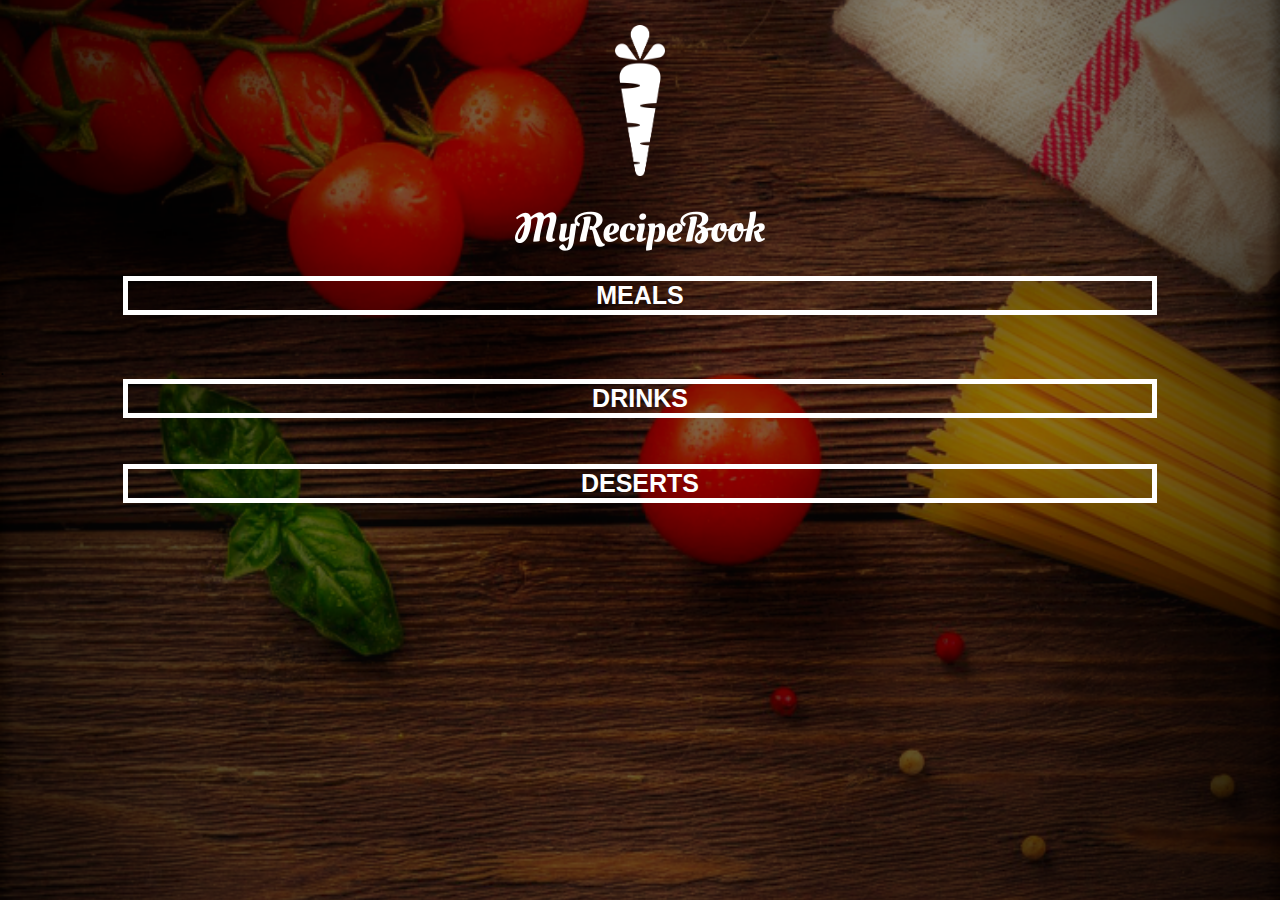
<file: index.html>
<!DOCTYPE html>
<html>
     <head>

	<link rel="stylesheet" href="style.css" > 
	<link rel="stylesheet" href="fontawesome/css/all.css">
	
		 <title>MY RECIPE BOOK</title>
		 </head>
		  
		 <body class="body-home">
		     <div id="home">
			 
			 <img src="images/logo-img.png" id="home-logo-img">
		     <img src="images/logo-text.png" id="home-logo-text"/>
			 
				 
				 <div class="home-menu">
				 
				 <div style="text-align:center">
				 <a href="meals.html" class="home-menu-item">
				    
				      MEALS
				 </a>
				 </div>
				 <br></br>.
				<div style="text-align:center">
                <a href="drinks.html" class="home-menu-item">
				   DRINKS	 
				 </a>
				 </div>
				 <br></br>
				 <div style="text-align:center">
				  <a href="deserts.html" class="home-menu-item">
				     DESERTS
				 </a>
				 
				 </div>
			 </div>
		</body>
	</html>
</file>
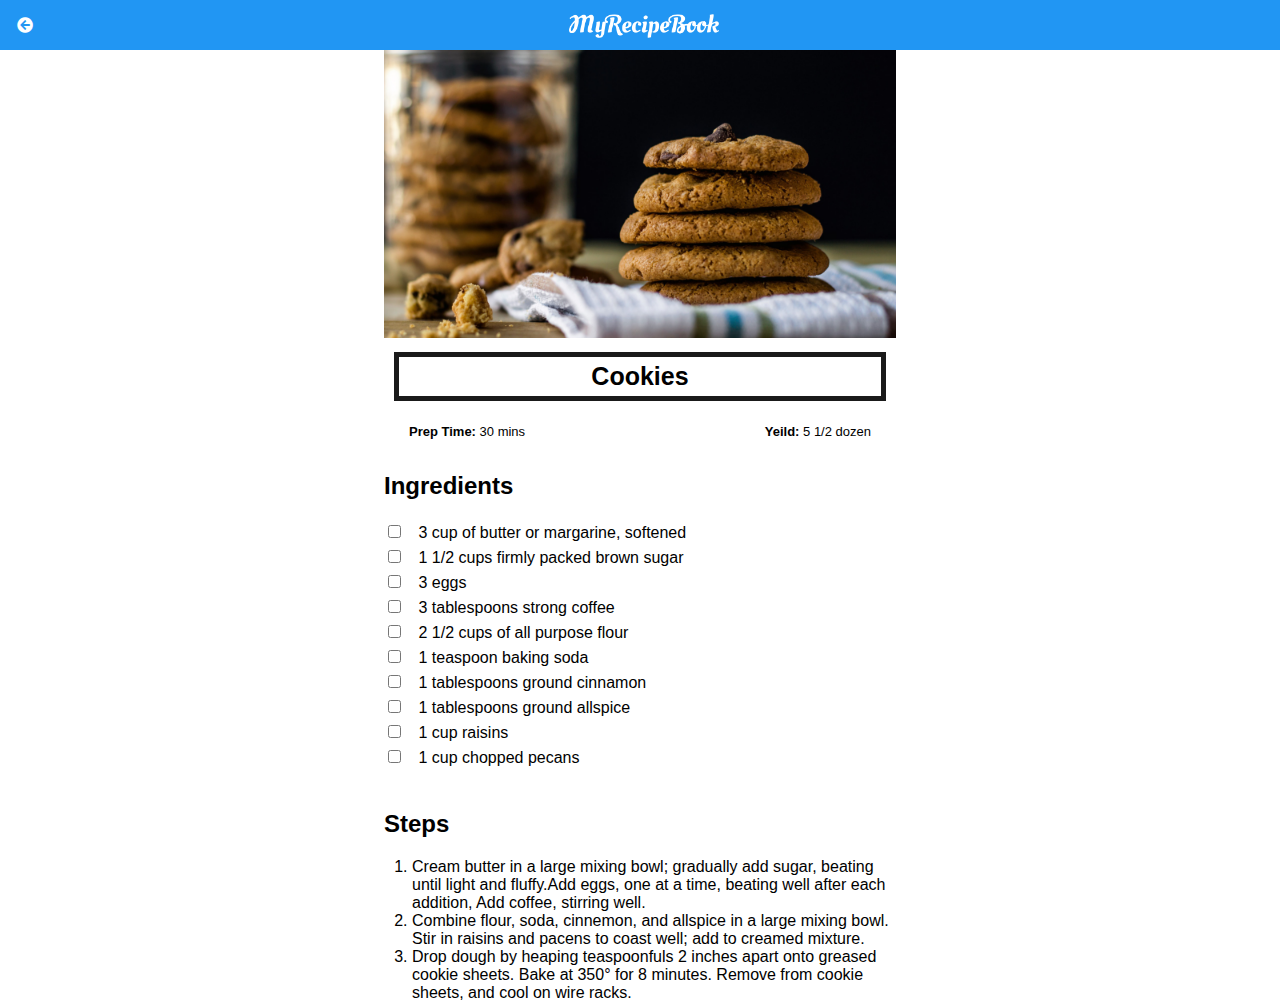
<file: cookies.html>
<!DOCTYPE html>
<html>
    <head>
        <link rel="stylesheet" href="style.css">
        <link rel="stylesheet" href="fontawesome/css/all.css">
        <title>My Recipe Book | Deserts | Cookies</title>
    </head>
    <body class="body-recipes">
        
        <div class="header">
            <a href="deserts.html">
                <i class="fas fa-arrow-circle-left"></i>
            </a>
          
		  <img src="images/logo-text.png" />
             
            
            
        </div>
        
        <div id="recipe">
            
            <div class="recipe-details">
                <img src="images/cookies.png">
                
                <h1>Cookies</h1>
                
                <div class="recipe-details-info">
                    <p><b>Prep Time: </b> 30 mins</p>
                    <p style="float: right"><b>Yeild: </b> 5 1/2 dozen</p>
                </div>
                
                <div class="recipe-details-ingredients">
                    <h2>Ingredients</h2>
                    
                    <input id="check-01" type="checkbox">
                    <label for="check-01">3 cup of butter or margarine, softened
                    </label>
                    <br/>
                    <input id="check-02" type="checkbox">
                    <label for="check-02">1 1/2 cups firmly packed brown sugar
                    </label>
                    <br/> 
                    <input id="check-03" type="checkbox">
                    <label for="check">3 eggs
                    </label>
                    <br/> 
                    <input id="check-04" type="checkbox">
                    <label for="check-04">3 tablespoons strong coffee</label>
                    <br/> 
                    <input id="check-05" type="checkbox">
                    <label for="check-05">2 1/2 cups of all purpose flour</label>
                    <br/>
                    <input id="check-06" type="checkbox">
                    <label for="check-06">1 teaspoon baking soda</label>
                    <br/>
                    <input id="check-07" type="checkbox">
                    <label for="check-07">1 tablespoons ground cinnamon</label>
                    <br/> 
                    <input id="check-08" type="checkbox">
                    <label for="check-08">1 tablespoons ground allspice</label>
                    <br/> 
                    <input id="check-09" type="checkbox">
                    <label for="check-09">1 cup raisins</label>
                    <br/> 
                    <input id="check-10" type="checkbox">
                    <label for="check-10">1 cup chopped pecans</label>
                </div>
                
                <div class="recipe-details-steps">
                    <h2>Steps</h2>
                    
                    <ol>
                        <li>Cream butter in a large mixing bowl; gradually add sugar, beating until light and fluffy.Add eggs, one at a time, beating well after each addition, Add coffee, stirring well.</li>
                        <li>Combine flour, soda, cinnemon, and allspice in a large mixing bowl. Stir in raisins and pacens to coast well; add to creamed mixture.</li>
                        <li>Drop dough by heaping teaspoonfuls 2 inches apart onto greased cookie sheets. Bake at 350&deg; for 8 minutes. Remove from cookie sheets, and cool on wire racks.</li>
                    </ol>
                </div>
                
            </div>
            
        </div>
    </body>
</html>
</file>
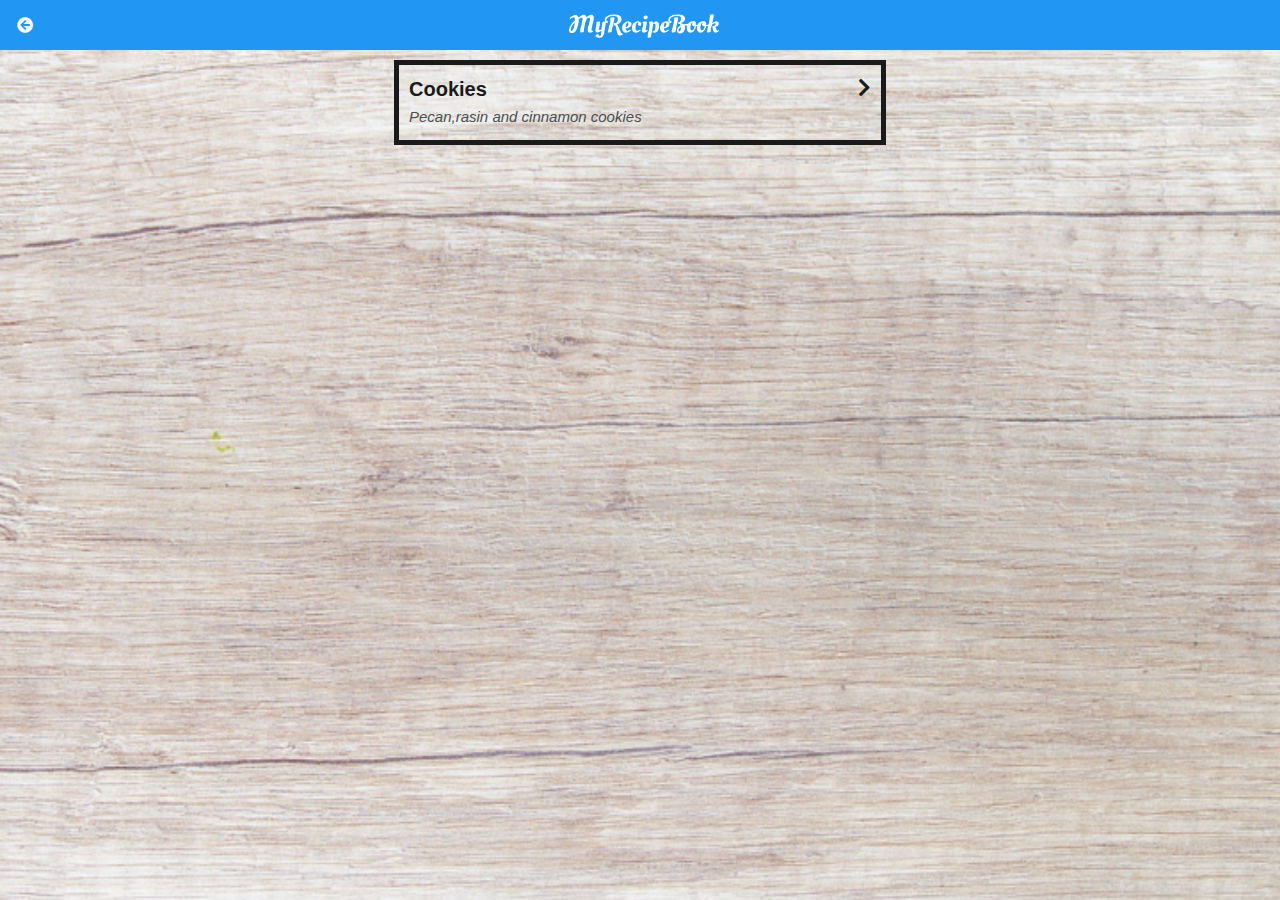
<file: deserts.html>
<!DOCTYPE html>
<html>
    <head>
        <link rel="stylesheet" href="style.css">
        <link rel="stylesheet" href="fontawesome/css/all.css">
        <title>My Recipe Book | Deserts</title>
    </head>
    <body class="body-meals">
        
        <div class="header">
            <a href="index.html">
                <i class="fas fa-arrow-circle-left"></i>
            </a>
            
         <a href="index.html"> <img src="images/logo-text.png"/>
            
        </div>
        
        <div id="meals">
            
            <div class="meals-list">
                
                <a href="cookies.html">
                    
                    <div class="meals-list-item">
                        
                                                <h1>Cookies<i class="fas fa-chevron-right"></i></h1>
                       <p> Pecan,rasin and cinnamon cookies</p>
                        
                    </div>
                </a>
            </div>
        </div>
    </body>
</html>
<html>
</file>
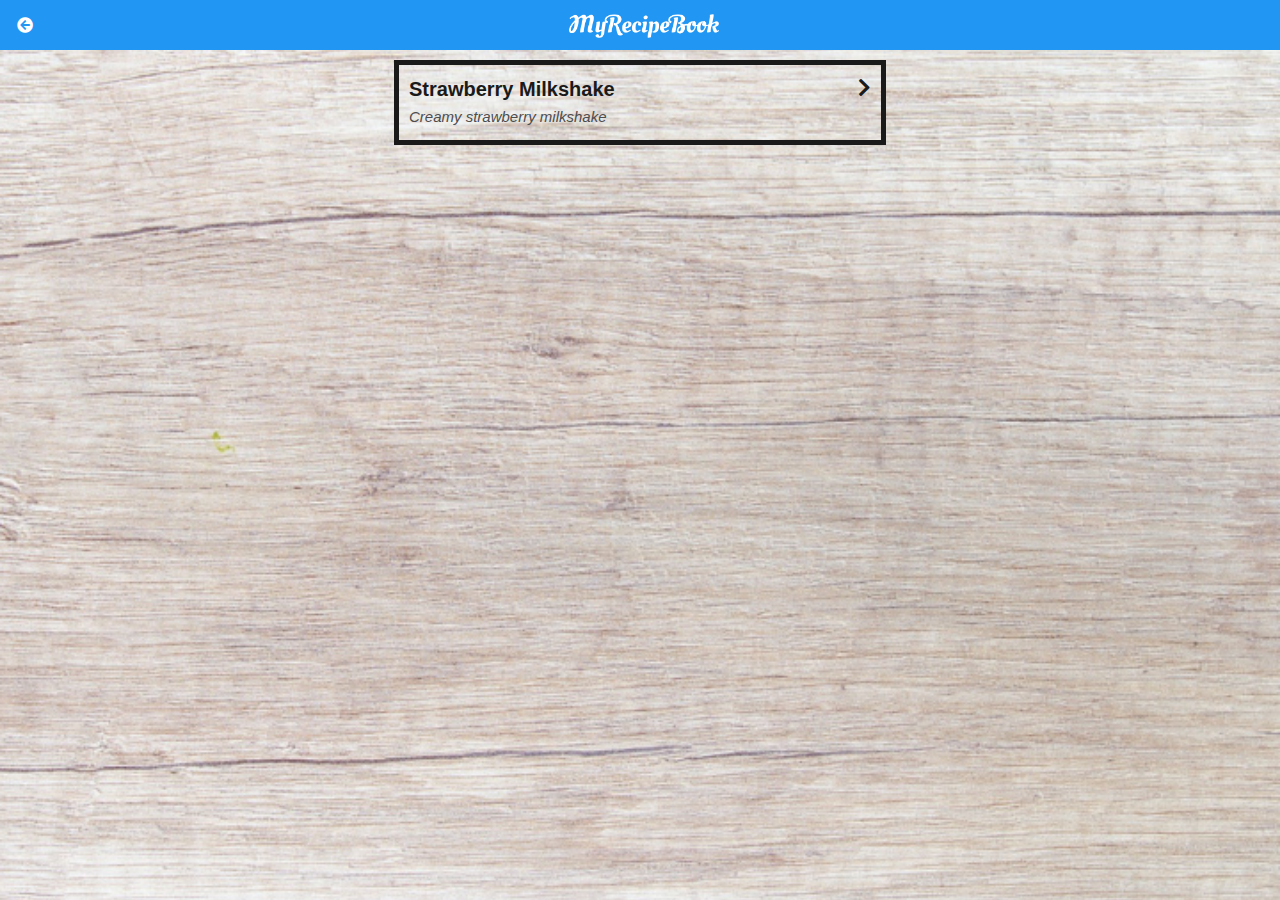
<file: drinks.html>
<!DOCTYPE html>
<html>
    <head>
        <link rel="stylesheet" href="style.css">
        <link rel="stylesheet" href="fontawesome/css/all.css">
        <title>My Recipe Book | Drinks</title>
    </head>
    <body class="body-meals">
        
        <div class="header">
            <a href="index.html">
                <i class="fas fa-arrow-circle-left"></i>
            </a>
            
         <a href="index.html"> <img src="images/logo-text.png"/>
            
        </div>
        
        <div id="meals">
            
            <div class="meals-list">
                
                <a href="strawberrymilkshake.html">
                    
                    <div class="meals-list-item">
                        
                                                <h1>Strawberry Milkshake<i class="fas fa-chevron-right"></i></h1>
                       <p> Creamy strawberry milkshake</p>
                        
                    </div>
                </a>
            </div>
        </div>
    </body>
</html>
</file>
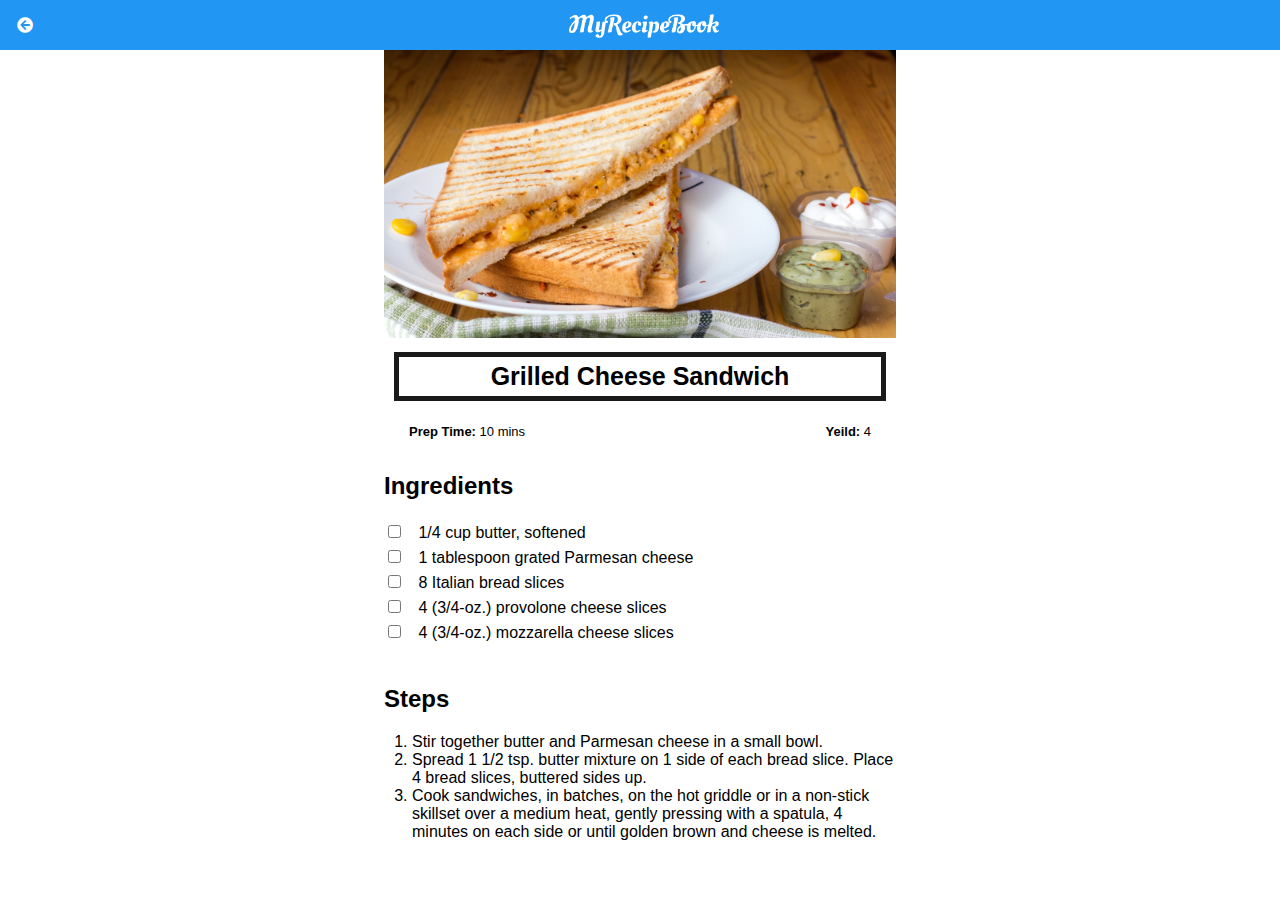
<file: grilledcheese.html>
<!DOCTYPE html>
<html>
    <head>
        <link rel="stylesheet" href="style.css">
        <link rel="stylesheet" href="fontawesome/css/all.css">
        <title>My Recipe Book | Meals | Gilled Cheese</title>
    </head>
    <body class="body-recipes">
        
        <div class="header">
            <a href="meals.html">
                <i class="fas fa-arrow-circle-left"></i>
            </a>
            
             <img src="images/logo-text.png"/>
            
        </div>
        
        <div id="recipe">
            
            <div class="recipe-details">
                <img src="images/grilledCheese.png">
                
                <h1>Grilled Cheese Sandwich</h1>
                
                <div class="recipe-details-info">
                    <p><b>Prep Time: </b> 10 mins</p>
                    <p style="float: right"><b>Yeild: </b> 4</p>
                </div>
                
                <div class="recipe-details-ingredients">
                    <h2>Ingredients</h2>
                    
                    <input id="check-01" type="checkbox">
                    <label for="check-01">1/4 cup butter, softened</label>
                    <br/>
                    <input id="check-02" type="checkbox">
                    <label for="check-02">1 tablespoon grated Parmesan cheese</label>
                    <br/> 
                    <input id="check-03" type="checkbox">
                    <label for="check-03">8 Italian bread slices</label>
                    <br/> 
                    <input id="check-04" type="checkbox">
                    <label for="check-04">4 (3/4-oz.) provolone cheese slices</label>
                    <br/> 
                    <input id="check-05" type="checkbox">
                    <label for="check-05">4 (3/4-oz.) mozzarella cheese slices</label>
                </div>
                
                <div class="recipe-details-steps">
                    <h2>Steps</h2>
                    
                    <ol>
                        <li>Stir together butter and Parmesan cheese in a small bowl.</li>
                        <li>Spread 1 1/2 tsp. butter mixture on 1 side of each bread slice. Place 4 bread slices, buttered sides up.</li>
                        <li>Cook sandwiches, in batches, on the hot griddle or in a non-stick skillset over a medium heat, gently pressing with a spatula, 4 minutes on each side or until golden brown and cheese is melted.</li>
                    </ol>
                </div>
                
            </div>
            
        </div>
    </body>
</html>
</file>
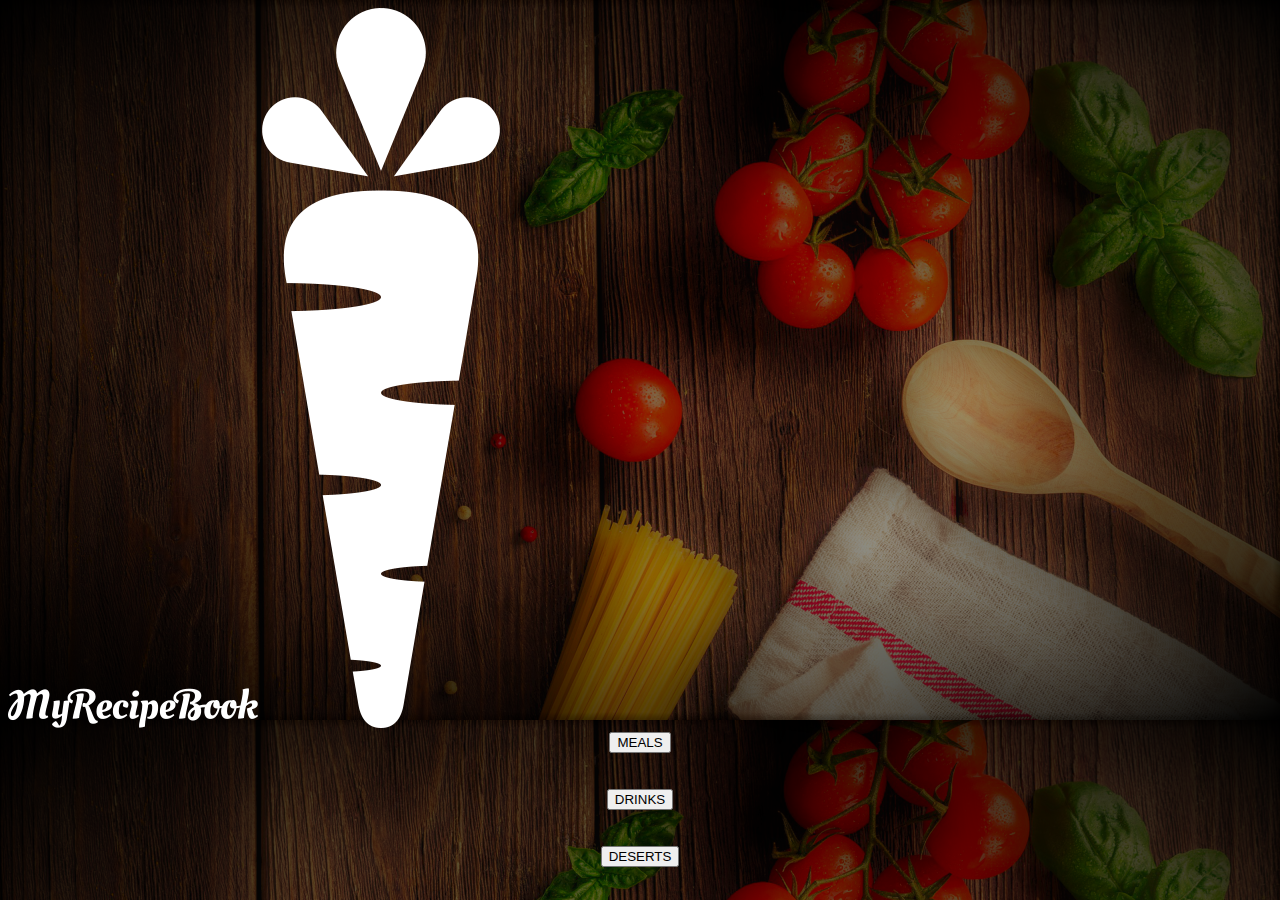
<file: indexr.html>
<!DOCTYPE html>
<html>
     <head>

	    
		 <style type="text/css">
roundedbutton{
text-decoration: none;
background-colour: blue;
text-align:center;
padding: 15px 25px;
display: inline-block;
}
body{
background-image:url('images/background-01-land.png');
</style>
</head>
</html>


		 <title>MY RECIPE BOOK</title>
		 </head>
		  
		 <body class="body-home">
		     <div id="home">
			 
			 <img src="images/logo-text.png" id="home-logo-img">
		     <img src="images/logo-img.png"/>
			 
				 
				 <div class="home-menu">
				 
				 <div style="text-align:center">
				 <a href="meals.html" class="home-menu-item">
				    
				     <button > MEALS</button>
				 </a>
				 </div>
				 <br></br>
				<div style="text-align:center">
                <a href="drinks.html" class="home-menu-item">
				     <button>DRINKS</button> 	 
				 </a>
				 </div>
				 <br></br>
				 <div style="text-align:center">
				  <a href="deserts.html" class="home-menu-item">
				     <button>DESERTS</button>
				 </a>
				 
				 </div>
			 </div>
		</body>
	</html>
</file>
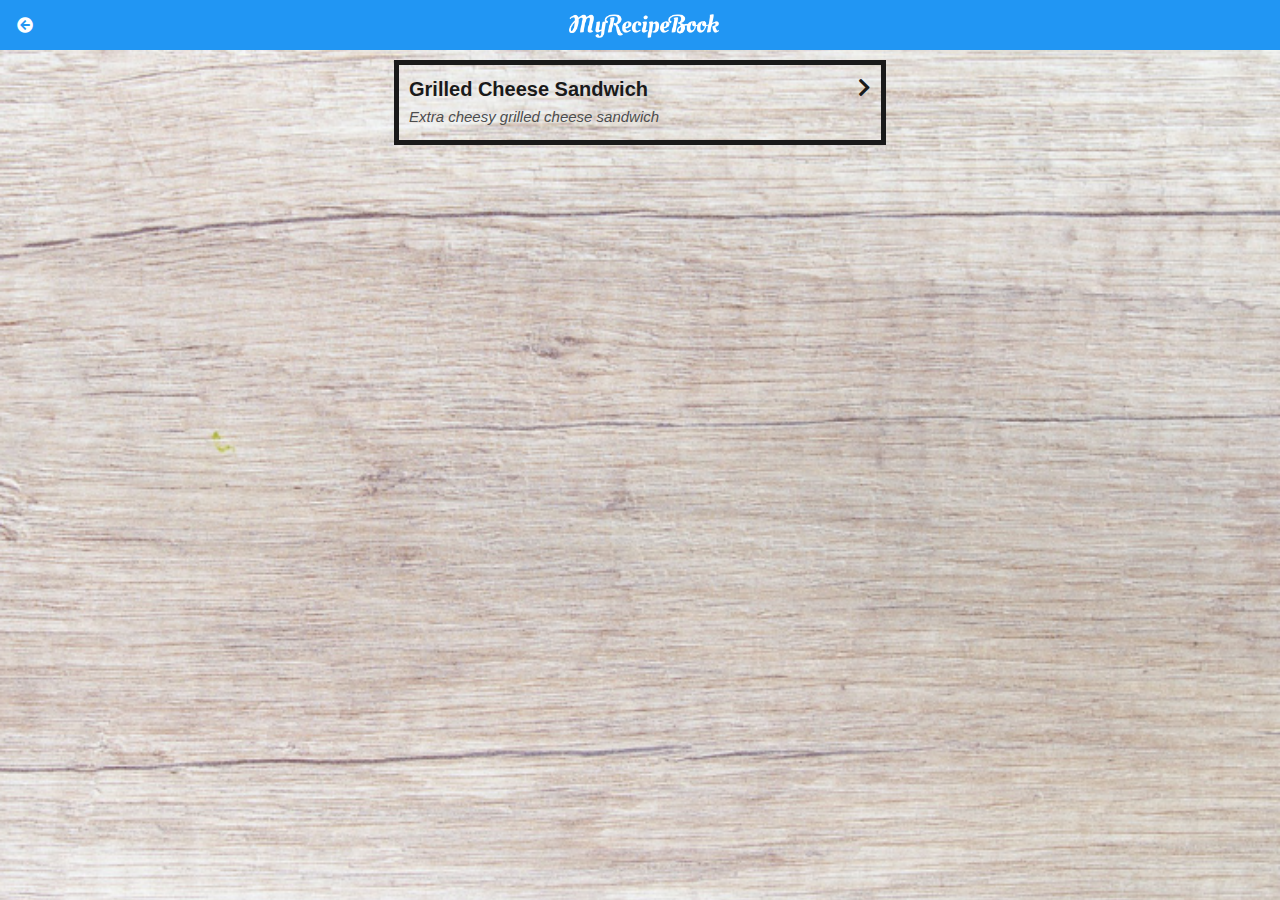
<file: meals.html>
<!DOCTYPE html>
<html>
    <head>
         <link rel="stylesheet" href="style.css">
	 <link rel="stylesheet" href="fontawesome/css/all.css">
	
        <title>My Recipe Book | Meals</title>
    </head>
    <body class="body-meals">
        
        <div class="header">
            <a href="index.html">
                <i class="fas fa-arrow-circle-left"></i>
            </a>
            
            <img src="images/logo-text.png"/>
            
            </a> 
        </div>
        
        <div id="meals">
            
            <div class="meals-list">
                
                <a href="grilledcheese.html">
                    
                    <div class="meals-list-item">
                        
						<h1>Grilled Cheese Sandwich  <i class="fas fa-chevron-right"></i> </h1>
			   <p> Extra cheesy grilled cheese sandwich</p>
                        
                    </div>
                </a>
            </div>
        </div>
    </body>
</html>
</file>
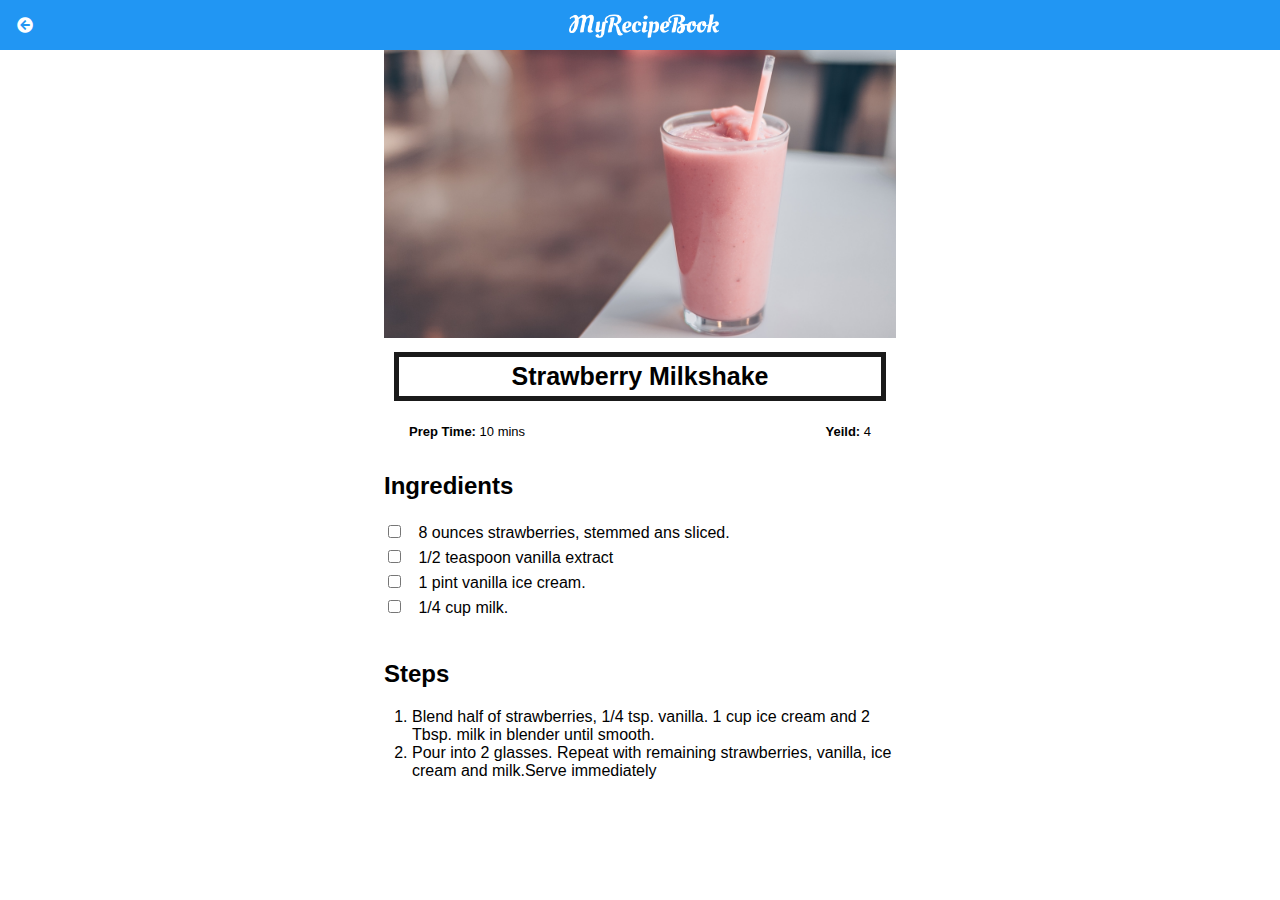
<file: strawberrymilkshake.html>
<!DOCTYPE html>
<html>
    <head>
        <link rel="stylesheet" href="style.css">
        <link rel="stylesheet" href="fontawesome/css/all.css">
        <title>My Recipe Book | Drinks | Strawberry Milkshake</title>
    </head>
    <body class="body-recipes">
        
        <div class="header">
            <a href="drinks.html">
                <i class="fas fa-arrow-circle-left"></i>
            </a>
            
            <img src="images/logo-text.png"/>
            
        </div>
        
        <div id="recipe">
            
            <div class="recipe-details">
                <img src="images/strawberryMilkshake.png">
                
                <h1>Strawberry Milkshake</h1>
                
                <div class="recipe-details-info">
                    <p><b>Prep Time: </b> 10 mins</p>
                    <p style="float: right"><b>Yeild: </b> 4</p>
                </div>
                
                <div class="recipe-details-ingredients">
                    <h2>Ingredients</h2>
                    
                    <input id="check-01" type="checkbox">
                    <label for="check-01">8 ounces strawberries, stemmed ans sliced.</label>
                    <br/>
                    <input id="check-02" type="checkbox">
                    <label for="check-02">1/2 teaspoon vanilla extract</label>
                    <br/> 
                    <input id="check-03" type="checkbox">
                    <label for="check-03">1 pint vanilla ice cream.</label>
                    <br/> 
                    <input id="check-04" type="checkbox">
                    <label for="check-04">1/4 cup milk.</label>
                </div>
                
                <div class="recipe-details-steps">
                    <h2>Steps</h2>
                    
                    <ol>
                        <li>Blend half of strawberries, 1/4 tsp. vanilla. 1 cup ice cream and 2 Tbsp. milk in blender until smooth.</li>
                        <li>Pour into 2 glasses. Repeat with remaining strawberries, vanilla, ice cream and milk.Serve immediately</li>
                    </ol>
                </div>
                
            </div>
            
        </div>
    </body>
</html>
</file>
<file: style.css>
html{
    height: 100%;
}

body{
    font-family: sans-serif;
    margin: 0;
    padding: 0;
    height: 100%;
    
}

.body-home{
    background-image: url('images/background-01-port.png');
    background-position: center;
    background-attachment: fixed;
    background-repeat: no-repeat;
    background-size: cover;
}

.body-meals{
    background-image: url('images/background-02-port.png');
    background-position: center;
    background-attachment: fixed;
    background-repeat: no-repeat;
    background-size: cover;
}

/*======= CUSTOM CHECKPOINTS ==========*/

input[type-checkbox] {
    display: none;
}

input[type-checkbox] + label:before {
    font-family: FontAwesome;
    display: inline-block;
    
    content: "\f0c8";
    letter-spacing: 10px;
    font-size: 20px;
}

input[type-checkbox]:checked + label:before{
    content:"\f14a";
}



/*======= HEADER ==========*/

.header{
    background-color: #2196f3;
    width: 100%;
    height: 50px;
    top: 0;
    position:fixed;
    overflow: hidden;
    text-align: center;
}

.header i{
    float: left;
    padding: 17px 0px 0px 17px;
    color: #ffffff;
}

.header img{
    width: 150px;
    padding-top: 14px;
    padding-right: 25px;
    
}

/*======= HOME PAGE ==========*/

#home-logo-img{
    width: 50px;
    display: block;
    margin: auto;
    padding: 25px 10px 10px 10px;
}

#home-logo-text{
    width: auto;
    display: block;
    margin: auto;
    padding: 25px;
}

/*===HOME PAGE MENU ====*/

.home-menu-item{
    text-decoration: none;
    text-transform: uppercase;
    color: white;
    font-size: 25px;
    font-weight: bold;
    text-align: center;
    border: 5px solid white;
    display: block;
    margin: auto;
    margin-bottom: 10px;
    width: 80%;
}

/*======= MEALS PAGE ==========*/

#meals{
    padding-top: 50px;
}

/*=== MEALS PAGE MENU ====*/

.meals-list a{
    text-decoration: none;
}

.meals-list-item{
    border: 5px solid #1a1a1a;
    margin: 10px;
}

.meals-list-item h1{
    font-weight: bold;
    font-size: 20px;
    color: #1a1a1a;
    padding-left: 10px;
}

.meals-list-item i{
    float: right;
    color: #1a1a1a;
    padding-right: 10px;
}

.meals-list-item p{
    font-size: 15px;
    font-style: italic;
    color: #4d4d4d;
    margin-top: -7px;
    padding-left: 10px;
}

/*======= RECIPE PAGE ==========*/

#recipe{
    padding-top: 50px;
}

/*=== RECIPE DETAILS ====*/

.recipe-details img{
    width: 100%;
}

.recipe-details h1{
    font-size: 25px;
    text-align: center;
    border: 5px solid #1a1a1a;
    margin: 10px;
    padding: 5px;
}

.recipe-details-info{
    margin-left: 25px;
    margin-right: 25px;
}

.recipe-details-info p{
    font-size: 13px;
    display: inline-block;
}

.recipe-details-ingredients label{
    line-height: 25px;
    margin-left: 10px;
}

.recipe-details-steps{
    padding-top: 20px;
}

.recipe-details-steps ol{
    padding-left:  28px;
}

/*======= RESPONSIVE LAYOUT ==========*/

@media only screen and (min-width: 600px){
    #meals{
        width: 80%;
        margin: auto;
.fa-arrow-left:before {
  content: "\f060"; }    }
    
    #recipe{
        width: 80%;
        margin: auto;
    }
}

@media only screen and (min-width:1000px ){
    #meals{
        width: 60%;
        margin: auto;
    }
    
    #recipe{
        width: 60%;
        margin: auto;
    }
}

@media only screen and (min-width:1000px ){
    #meals{
        width: 40%;
        margin: auto;
    }
    
    #recipe{
        width: 40%;
        margin: auto;
    }
}

@media only and (min-width: 720px){
    .body-home{
         background-image: url('images/background-01-land.png');
    }
    
    .body-meals{
         background-image: url('images/background-02-land.png');
    }
}

#desert.html
.fa-arrow-left:before ('images/logo-text.png')
  content: "\f060"; }
</file>
